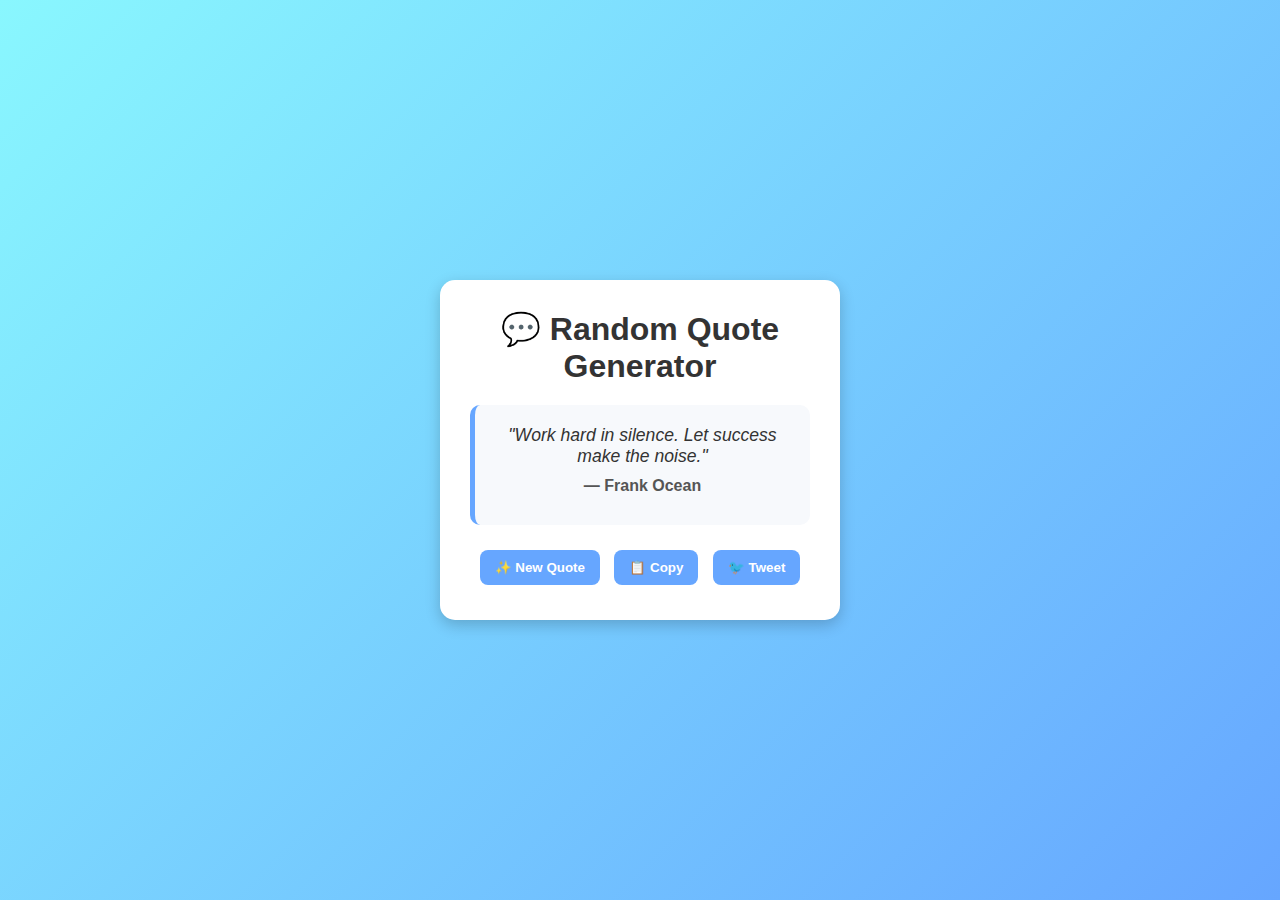
<file: Quote Generator/index.html>
<!DOCTYPE html>
<html lang="en">
  <head>
    <meta charset="UTF-8" />
    <meta name="viewport" content="width=device-width, initial-scale=1.0" />
    <title>Random Quote Generator</title>
    <link rel="stylesheet" href="style.css" />
  </head>
  <body>
    <div class="container">
      <h1>💬 Random Quote Generator</h1>
      <div class="quote-box" id="quoteBox">
        <p id="quoteText" class="fade">Click the button to get inspired!</p>
        <p id="quoteAuthor"></p>
      </div>
      <div class="buttons">
        <button id="newQuoteBtn">✨ New Quote</button>
        <button id="copyBtn">📋 Copy</button>
        <button id="tweetBtn">🐦 Tweet</button>
      </div>
    </div>

    <script src="index.js"></script>
  </body>
</html>
</file>
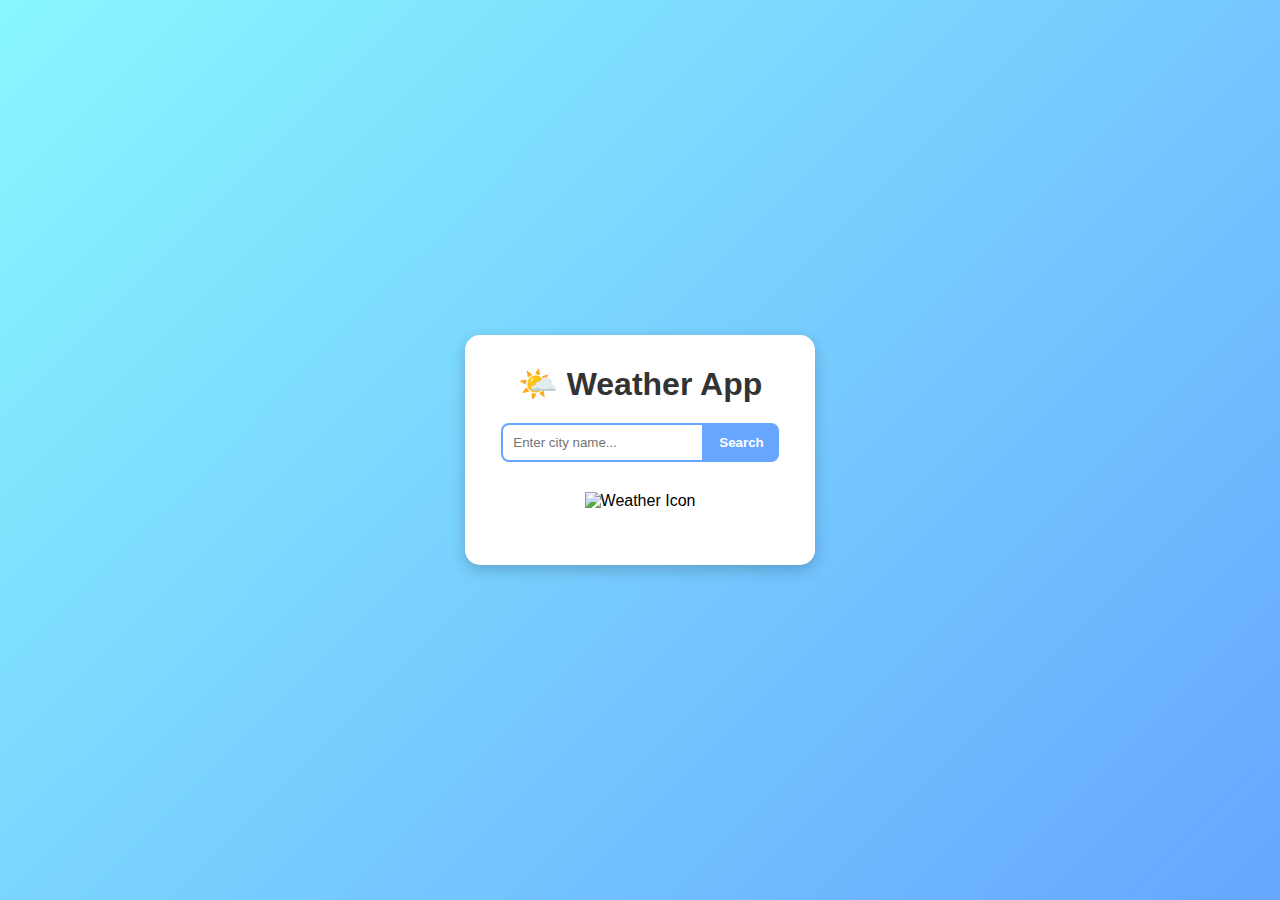
<file: Weather app/index.html>
<!DOCTYPE html>
<html lang="en">
  <head>
    <meta charset="UTF-8" />
    <meta name="viewport" content="width=device-width, initial-scale=1.0" />
    <title>Simple Weather App</title>
    <link rel="stylesheet" href="style.css" />
  </head>
  <body>
    <div class="container">
      <h1>🌤️ Weather App</h1>
      <div class="search-box">
        <input type="text" id="cityInput" placeholder="Enter city name..." />
        <button id="searchBtn">Search</button>
      </div>

      <div class="weather-info" id="weatherInfo">
        <h2 id="cityName"></h2>
        <img id="weatherIcon" alt="Weather Icon" />
        <p id="temperature"></p>
        <p id="description"></p>
      </div>

      <p id="errorMessage" class="error"></p>
    </div>

    <script src="index.js"></script>
  </body>
</html>
</file>
<file: Quote Generator/style.css>
/* General Styles */
* {
  margin: 0;
  padding: 0;
  box-sizing: border-box;
  font-family: "Poppins", sans-serif;
}

body {
  height: 100vh;
  display: flex;
  justify-content: center;
  align-items: center;
  background: linear-gradient(135deg, #89f7fe, #66a6ff);
}

.container {
  background: white;
  padding: 30px;
  width: 400px;
  border-radius: 15px;
  text-align: center;
  box-shadow: 0 5px 15px rgba(0, 0, 0, 0.2);
}

h1 {
  margin-bottom: 20px;
  color: #333;
}

.quote-box {
  background: #f7f9fc;
  border-left: 5px solid #66a6ff;
  border-radius: 10px;
  padding: 20px;
  margin-bottom: 20px;
  min-height: 120px;
  transition: background 0.3s;
}

#quoteText {
  font-size: 1.1rem;
  font-style: italic;
  margin-bottom: 10px;
  color: #333;
}

#quoteAuthor {
  font-weight: bold;
  color: #555;
}

/* Buttons */
.buttons button {
  margin: 5px;
  padding: 10px 15px;
  border: none;
  border-radius: 8px;
  background-color: #66a6ff;
  color: white;
  font-weight: bold;
  cursor: pointer;
  transition: background-color 0.3s ease;
}

.buttons button:hover {
  background-color: #5588ff;
}

/* Fade animation */
.fade {
  animation: fadeIn 0.8s ease-in-out;
}

@keyframes fadeIn {
  from {
    opacity: 0;
    transform: translateY(10px);
  }
  to {
    opacity: 1;
    transform: translateY(0);
  }
}
</file>
<file: Weather app/style.css>
/* General Styles */
* {
  margin: 0;
  padding: 0;
  box-sizing: border-box;
  font-family: "Poppins", sans-serif;
}

body {
  background: linear-gradient(135deg, #89f7fe, #66a6ff);
  height: 100vh;
  display: flex;
  align-items: center;
  justify-content: center;
}

.container {
  background: white;
  width: 350px;
  border-radius: 15px;
  text-align: center;
  padding: 30px;
  box-shadow: 0 5px 15px rgba(0, 0, 0, 0.2);
}

h1 {
  margin-bottom: 20px;
  color: #333;
}

.search-box {
  display: flex;
  justify-content: center;
  margin-bottom: 20px;
}

.search-box input {
  padding: 10px;
  width: 70%;
  border: 2px solid #66a6ff;
  border-radius: 8px 0 0 8px;
  outline: none;
}

.search-box button {
  padding: 10px 15px;
  border: none;
  background-color: #66a6ff;
  color: white;
  font-weight: bold;
  cursor: pointer;
  border-radius: 0 8px 8px 0;
}

.search-box button:hover {
  background-color: #5588ff;
}

.weather-info img {
  width: 80px;
  margin: 10px 0;
}

.weather-info h2 {
  margin-bottom: 10px;
}

.error {
  color: red;
  margin-top: 15px;
}

/* Weather-based background */
.sunny {
  background: linear-gradient(135deg, #f6d365, #fda085);
}

.cloudy {
  background: linear-gradient(135deg, #d7d2cc, #304352);
  color: white;
}

.rainy {
  background: linear-gradient(135deg, #89f7fe, #66a6ff);
  color: white;
}

.cold {
  background: linear-gradient(135deg, #83a4d4, #b6fbff);
}

.warm {
  background: linear-gradient(135deg, #fbc2eb, #a6c1ee);
}
</file>
